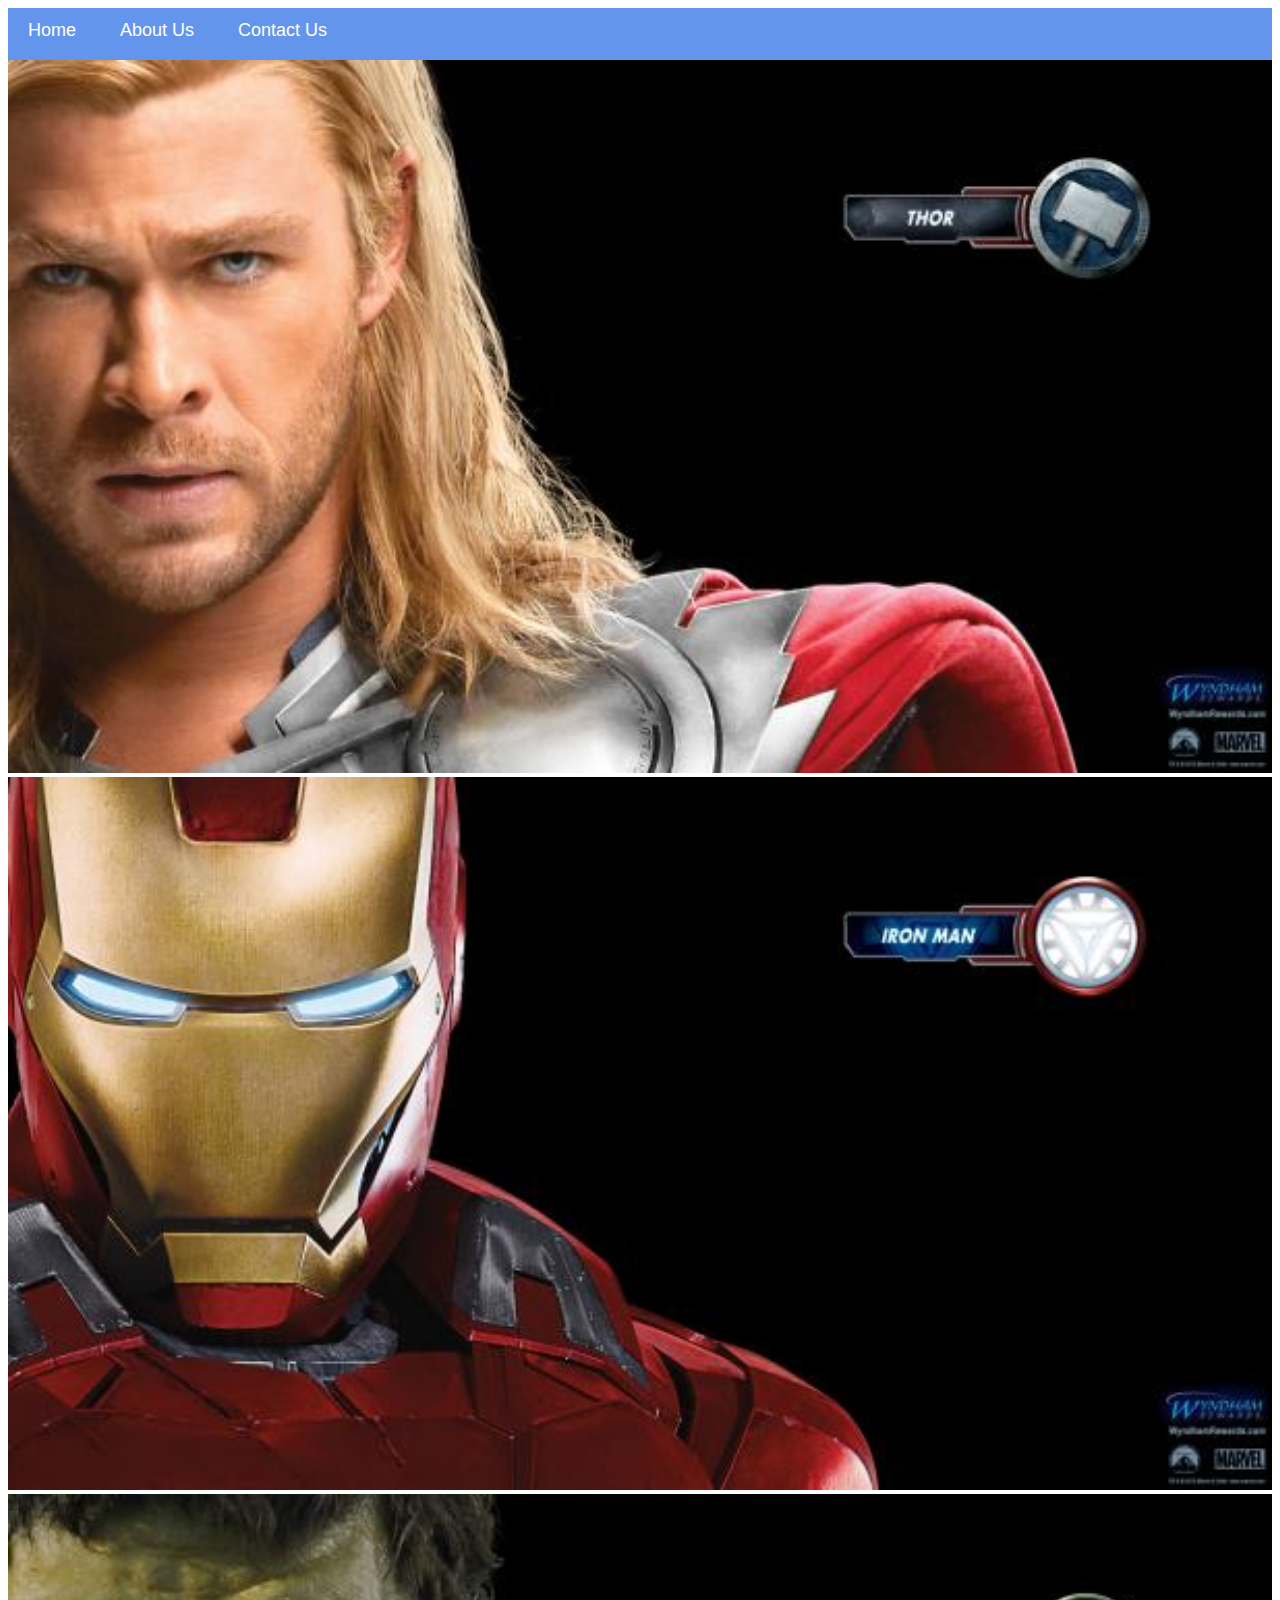
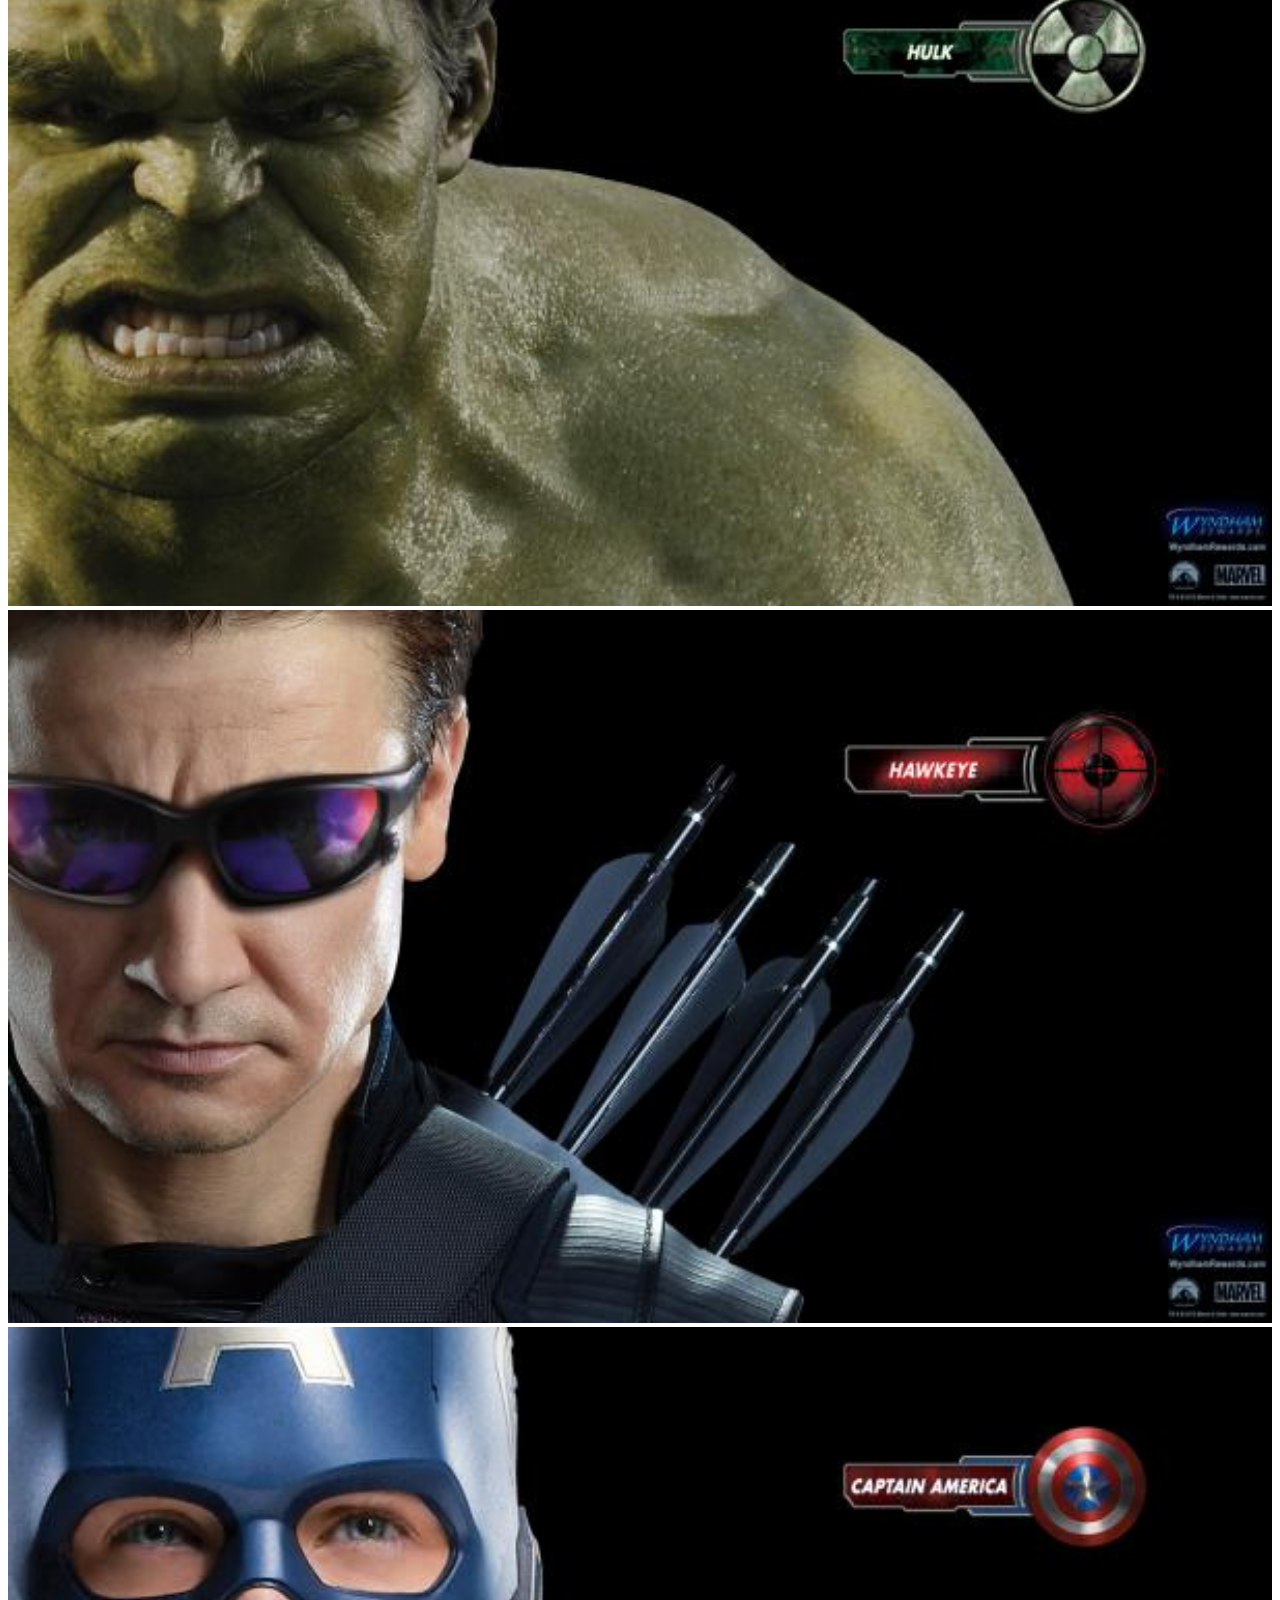
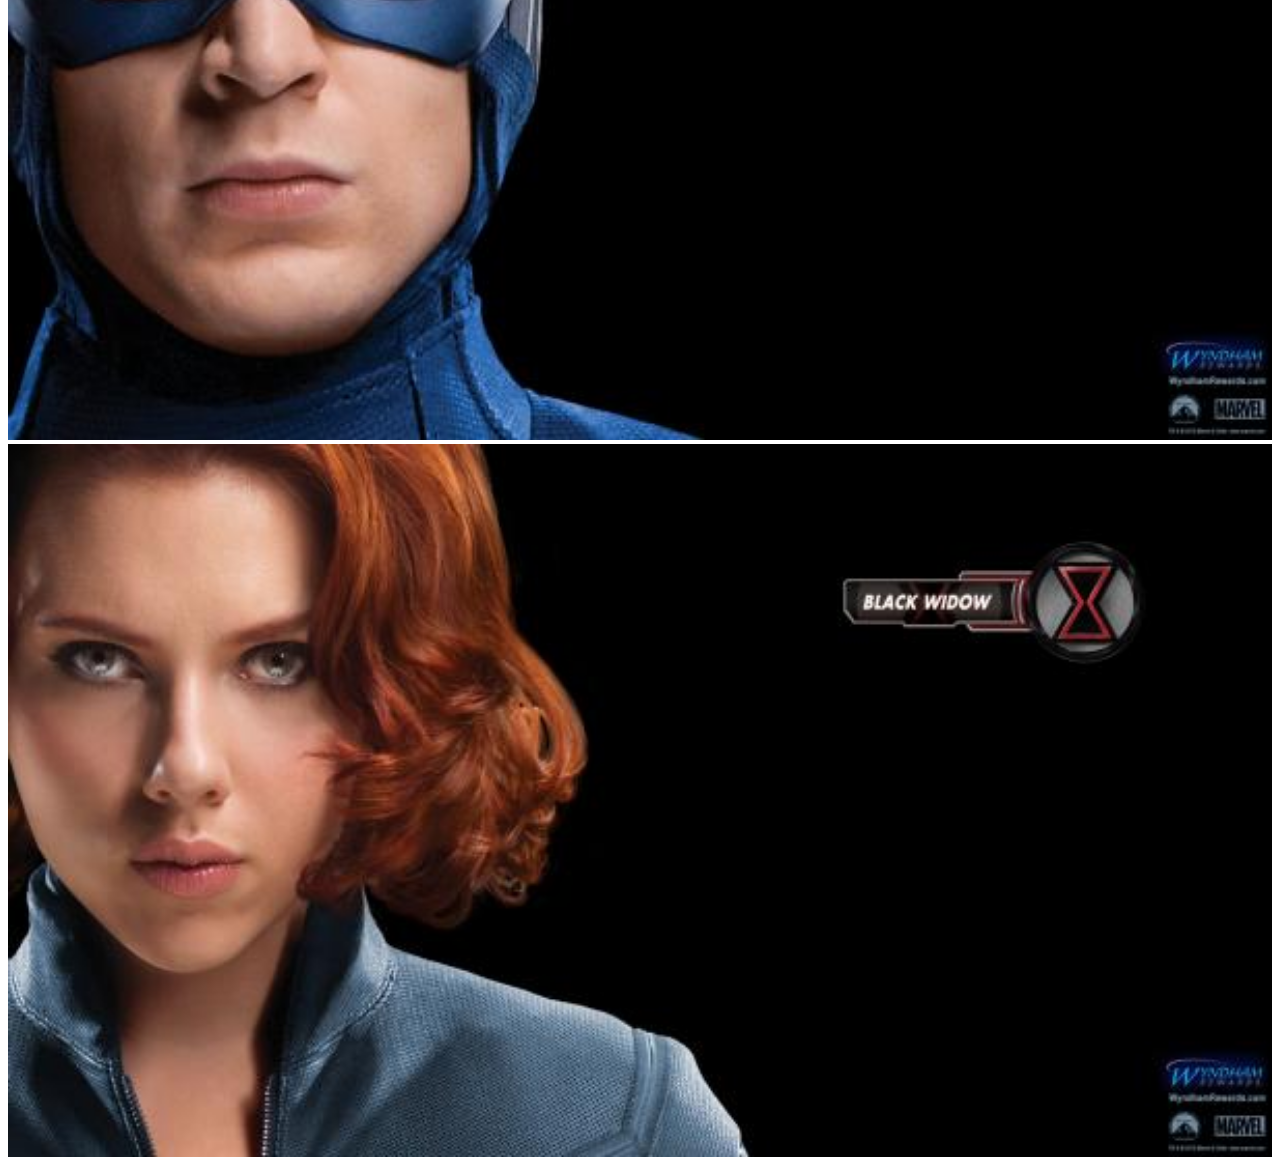
<file: index.html>
<!DOCTYPE html>
<html lang="en">
<head>
    <meta charset="UTF-8">
    <meta name="viewport" content="width=device-width, initial-scale=1.0">
    <title>Document</title>
    <link rel="stylesheet" href="style.css" >
</head>
<body>

    <div id="menu">
        <a href="index.html">Home</a>
        <a href="about.html">About Us</a>
        <a href="contact.html">Contact Us</a>
    </div>

    <div class="gallery">
        <a href="avenger-1.html"><img src="images/avengers_01.jpg" /></a>
         <a href="avenger-2.html"><img src="images/avengers_02.jpg" /></a>
         <a href="avenger-3.html"><img src="images/avengers_03.jpg" /></a>
         <a href="avenger-4.html"><img src="images/avengers_04.jpg" /></a>
         <a href="avenger-5.html"><img src="images/avengers_05.jpg" /></a>
         <a href="avenger-6.html"><img src="images/avengers_06.jpg" /></a>
    </div>
    
</body>
</html>
</file>
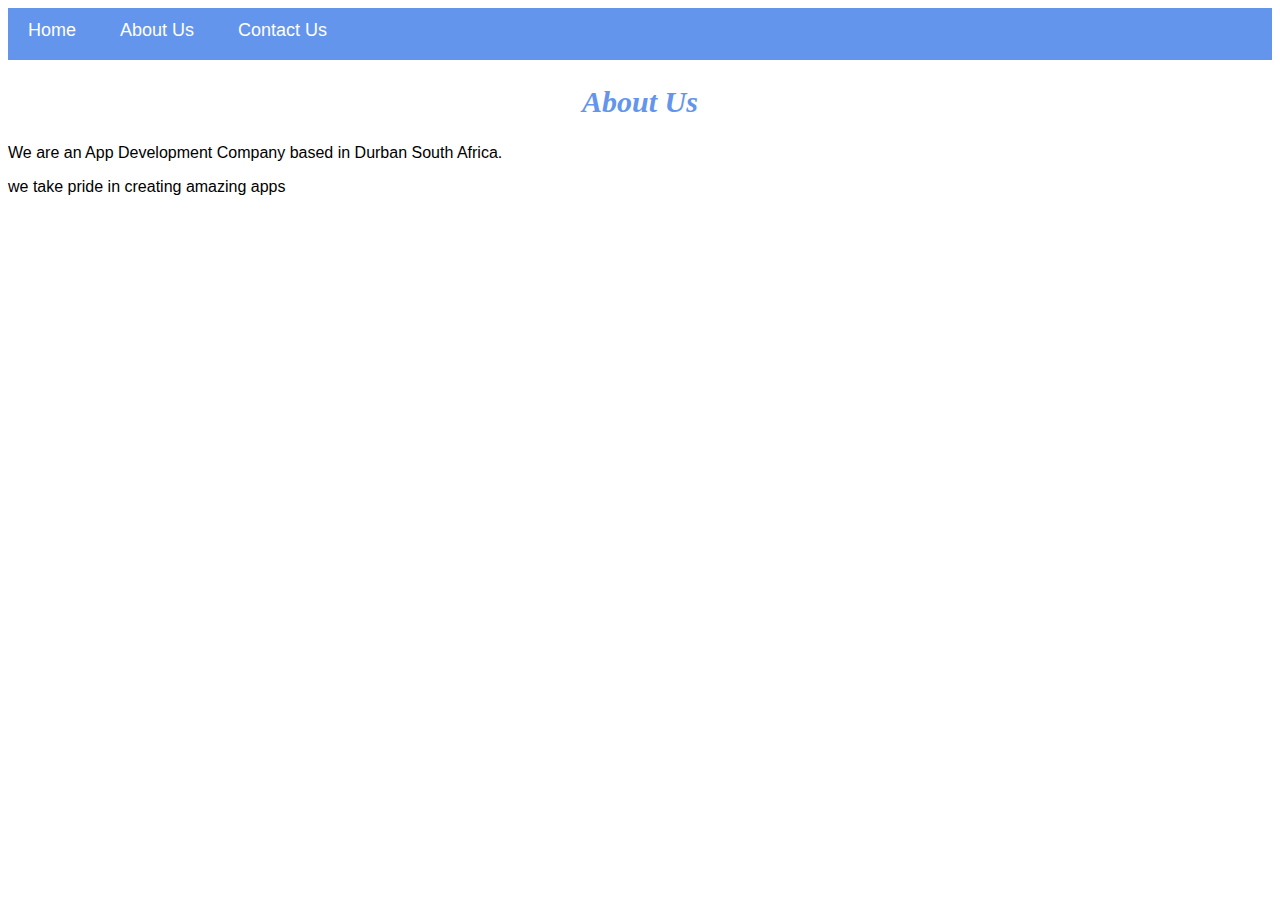
<file: about.html>
<!DOCTYPE html>
<html lang="en">
<head>
    <meta charset="UTF-8">
    <meta name="viewport" content="width=device-width, initial-scale=1.0">
    <title>Document</title>
    <link rel="stylesheet" href="style.css">
</head>
<body> 
    <div id="menu">
        <a href="index.html">Home</a>
        <a href="about.html">About Us</a>
        <a href="contact.html">Contact Us</a>
    </div>
    <h2>About Us</h2>
    <p>We are an App Development Company based in Durban South Africa.</p>
    <p>we take pride in creating amazing apps</p>
</body>
</html>
</file>
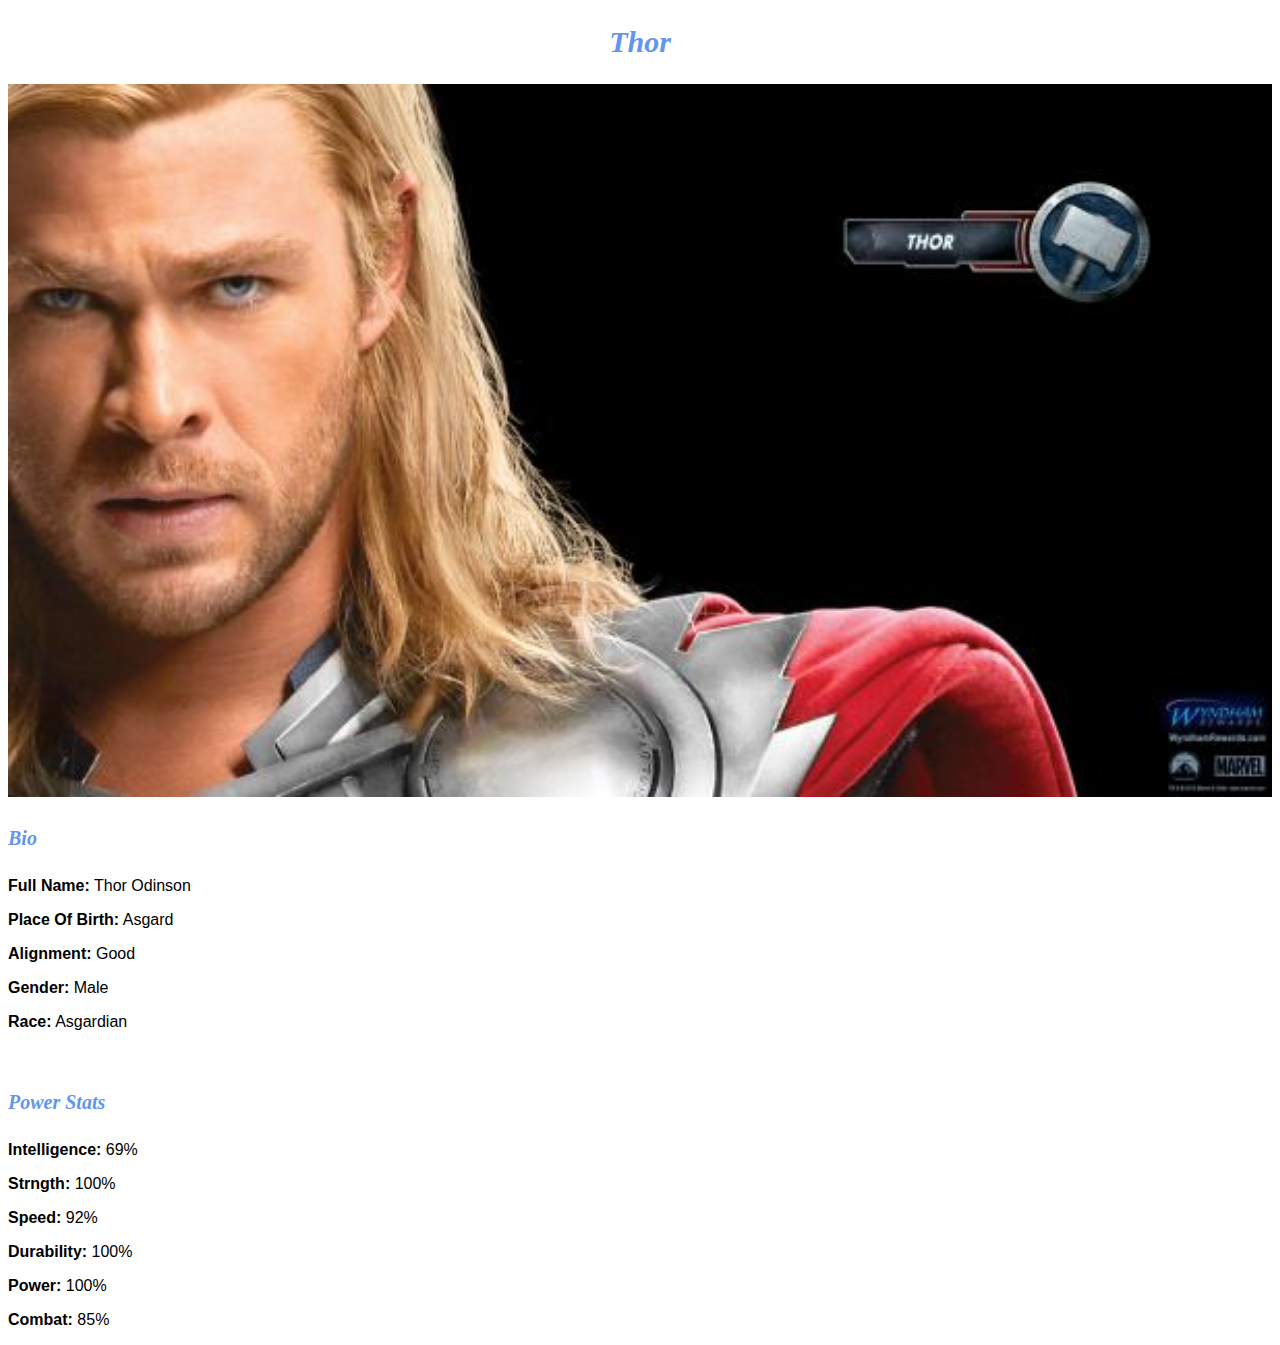
<file: avenger-1.html>
<!DOCTYPE html>
<html lang="en">
<head>
    <meta charset="UTF-8">
    <meta name="viewport" content="width=device-width, initial-scale=1.0">
    <title>Document</title>

    <link rel="stylesheet" href="style.css"/>
</head>
<body>
    <h2>Thor</h2>
    <div class="gallery">
        <img src="images/avengers_01.jpg"/>
    </div>
    <h4>Bio</h4>
    <p><b>Full Name:</b> Thor Odinson</p>
    <p><b>Place Of Birth:</b> Asgard</p>
    <p><b>Alignment:</b> Good</p>
    <p><b>Gender:</b> Male</p>
    <p><b>Race:</b> Asgardian</p>
    <br/>
    <h4>Power Stats</h4>
    <p><b>Intelligence:</b> 69%</p>
    <p><b>Strngth:</b> 100%</p>
    <p><b>Speed:</b> 92%</p>
    <p><b>Durability:</b> 100%</p>
    <p><b>Power:</b> 100%</p>
    <p><b>Combat:</b> 85%</p>
</body>
</html>
</file>
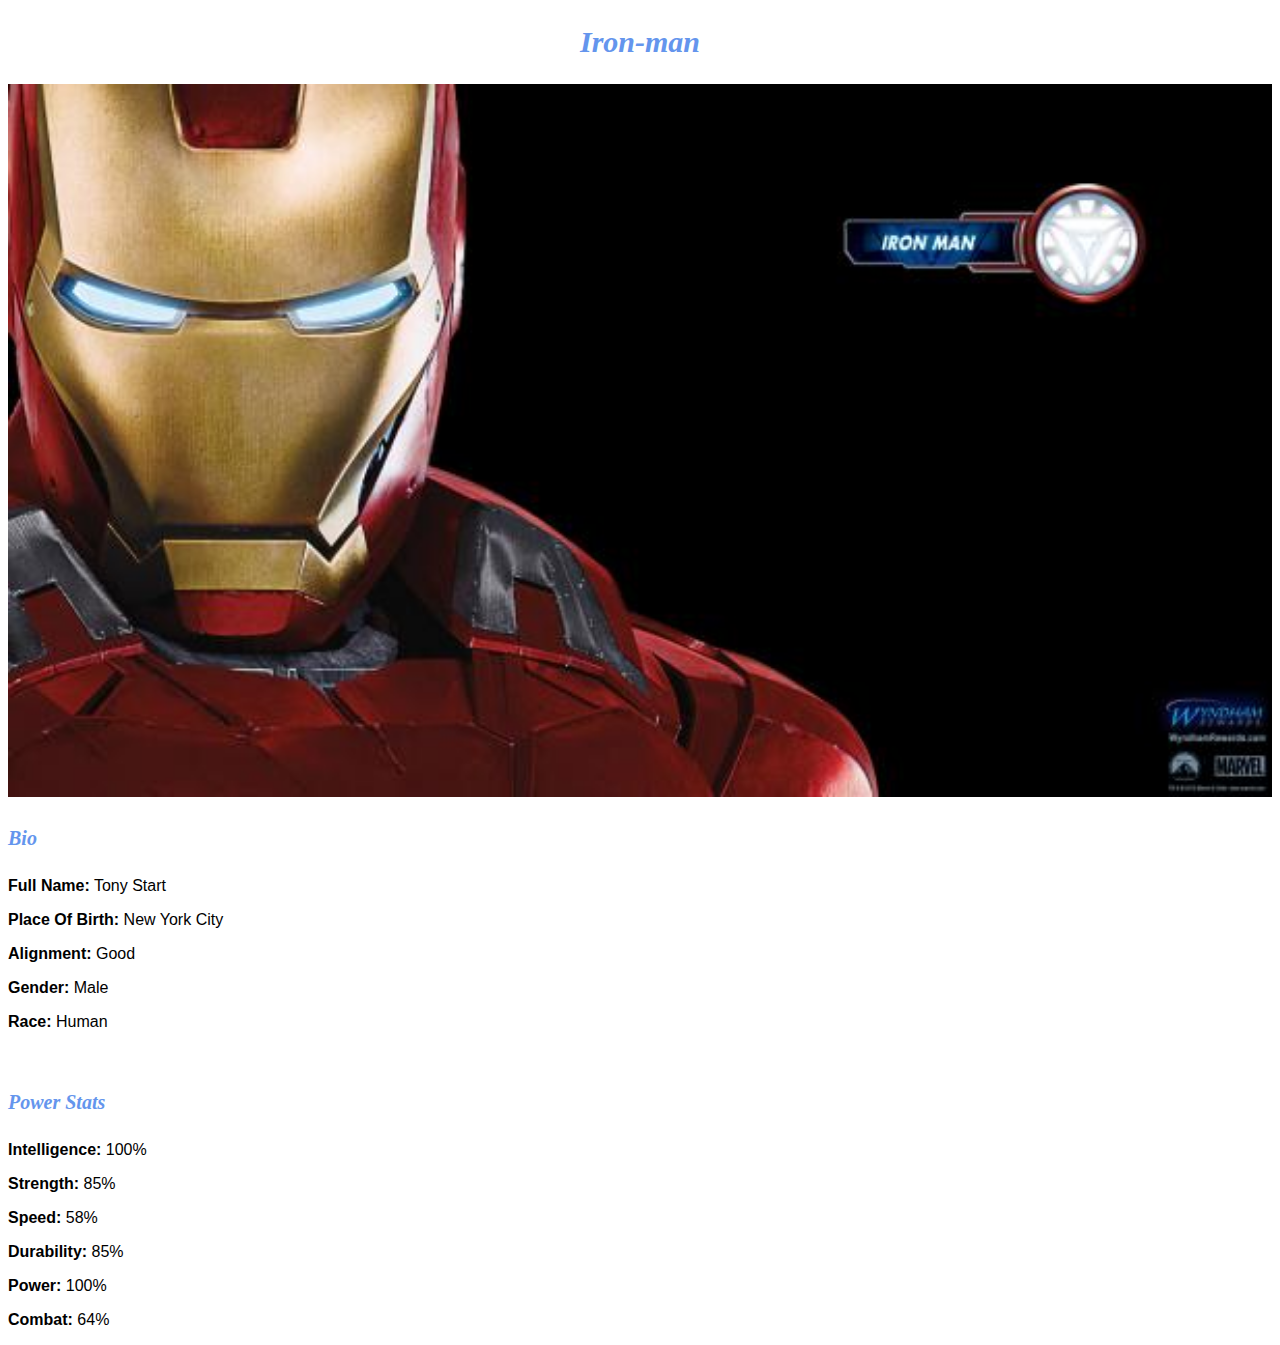
<file: avenger-2.html>
<!DOCTYPE html>
<html lang="en">
<head>
    <meta charset="UTF-8">
    <meta name="viewport" content="width=device-width, initial-scale=1.0">
    <title>Document</title>

    <link rel="stylesheet" href="style.css"/>
</head>
<body>
    <h2>Iron-man</h2>
    <div class="gallery">
        <img src="images/avengers_02.jpg"/>
    </div>
    <h4>Bio</h4>
    <p><b>Full Name:</b> Tony Start</p>
    <p><b>Place Of Birth:</b> New York City</p>
    <p><b>Alignment:</b> Good</p>
    <p><b>Gender:</b> Male</p>
    <p><b>Race:</b> Human</p>
    <br/>
    <h4>Power Stats</h4>
    <p><b>Intelligence:</b> 100%</p>
    <p><b>Strength:</b> 85%</p>
    <p><b>Speed:</b> 58%</p>
    <p><b>Durability:</b> 85%</p>
    <p><b>Power:</b> 100%</p>
    <p><b>Combat:</b> 64%</p>
</body>
</html>
</file>
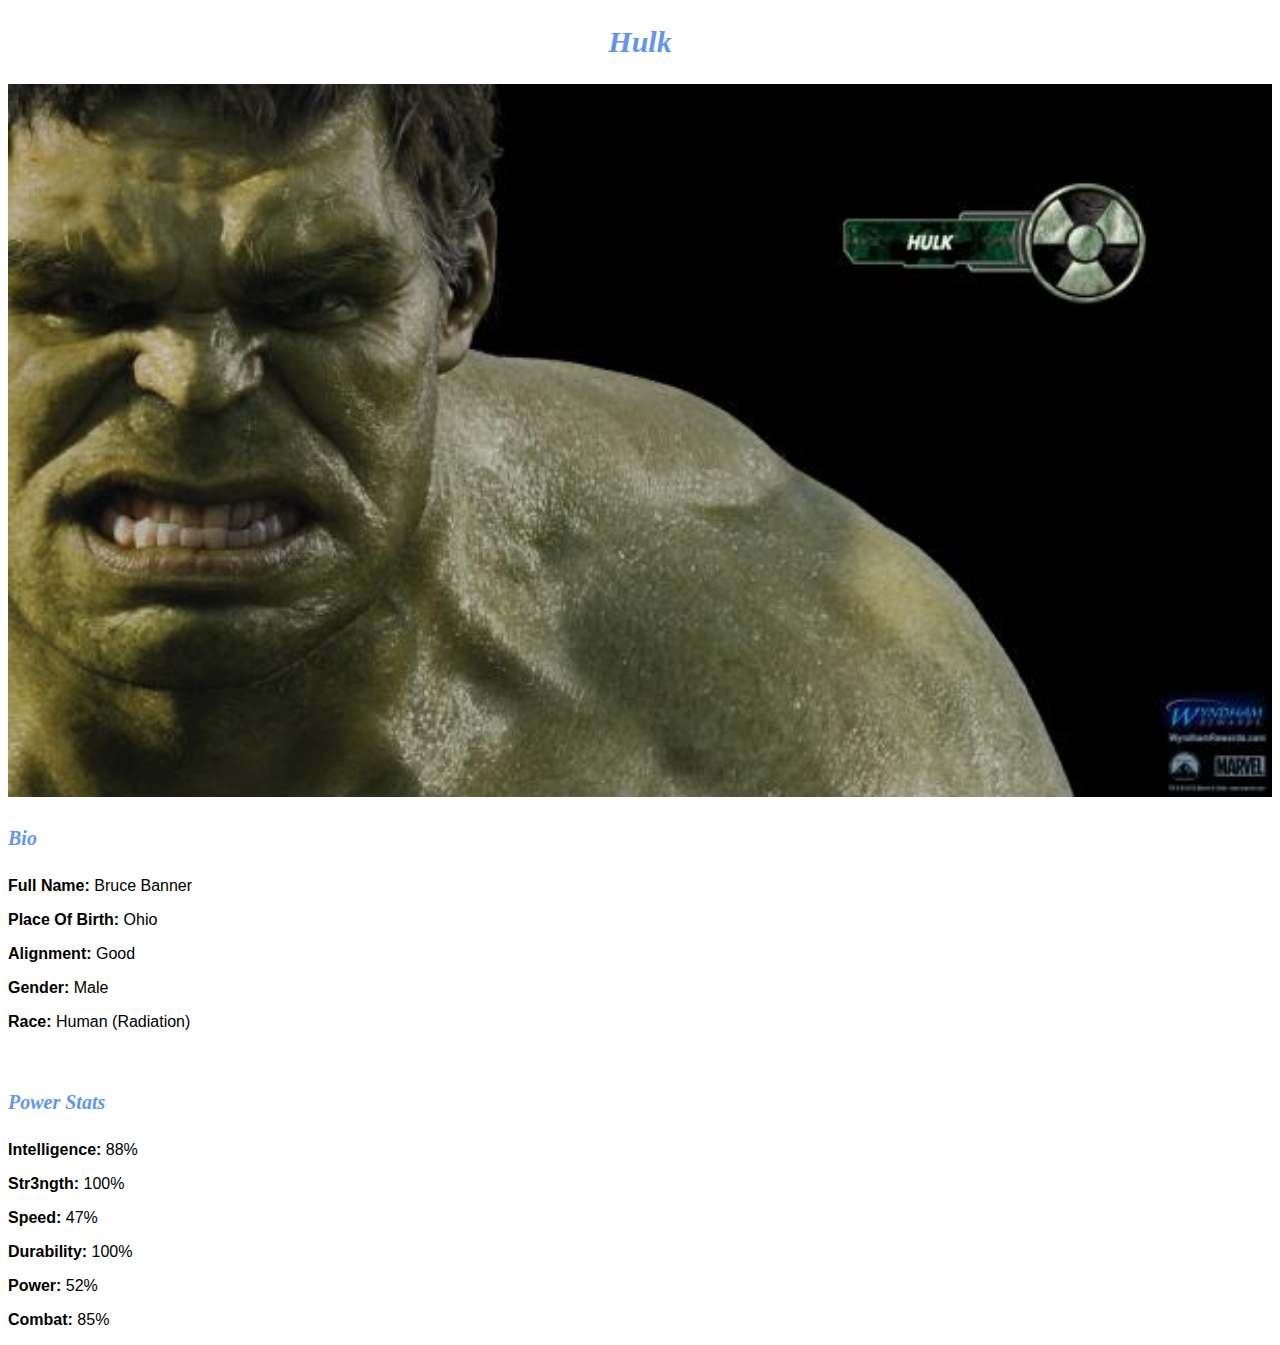
<file: avenger-3.html>
<!DOCTYPE html>
<html lang="en">
<head>
    <meta charset="UTF-8">
    <meta name="viewport" content="width=device-width, initial-scale=1.0">
    <title>Document</title>

    <link rel="stylesheet" href="style.css"/>
</head>
<body>
    <h2>Hulk</h2>
    <div class="gallery">
        <img src="images/avengers_03.jpg"/>
    </div>
    <h4>Bio</h4>
    <p><b>Full Name:</b> Bruce Banner</p>
    <p><b>Place Of Birth:</b> Ohio</p>
    <p><b>Alignment:</b> Good</p>
    <p><b>Gender:</b> Male</p>
    <p><b>Race:</b> Human (Radiation)</p>
    <br/>
    
    <h4>Power Stats</h4>
    <p><b>Intelligence:</b> 88%</p>
    <p><b>Str3ngth:</b> 100%</p>
    <p><b>Speed:</b> 47%</p>
    <p><b>Durability:</b> 100%</p>
    <p><b>Power:</b> 52%</p>
    <p><b>Combat:</b> 85%</p>
</body>
</html>
</file>
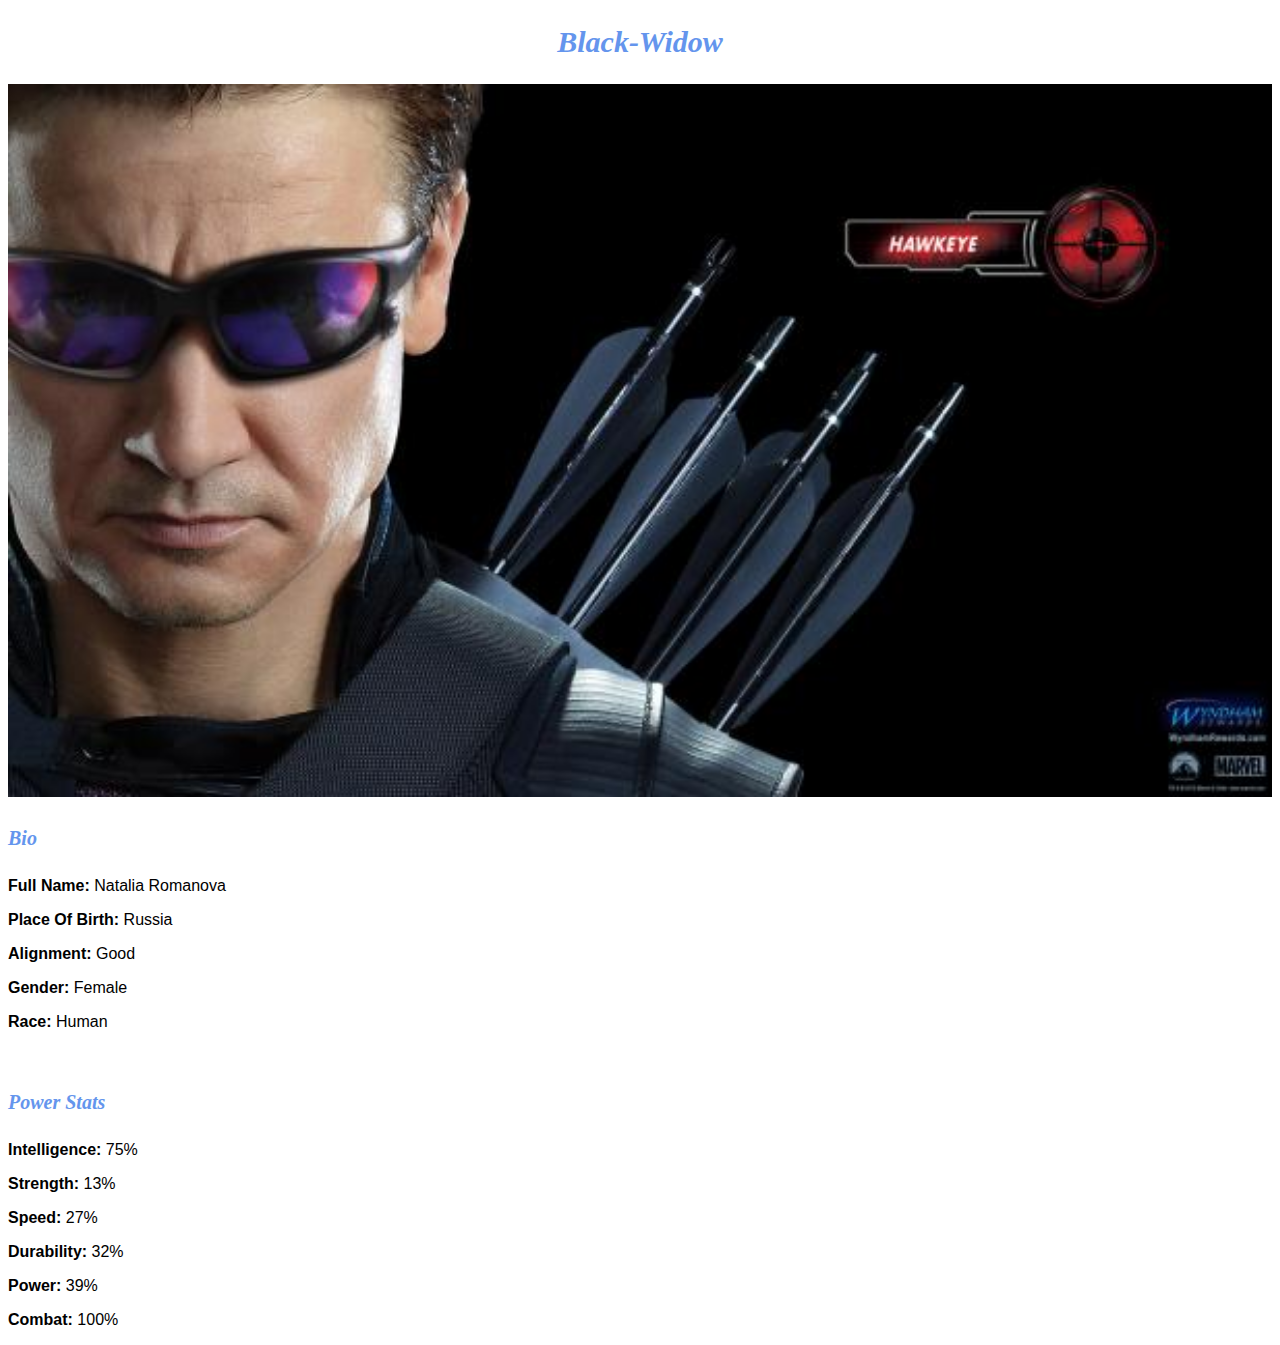
<file: avenger-4.html>
<!DOCTYPE html>
<html lang="en">
<head>
    <meta charset="UTF-8">
    <meta name="viewport" content="width=device-width, initial-scale=1.0">
    <title>Document</title>

    <link rel="stylesheet" href="style.css"/>
</head>
<body>
    <h2>Black-Widow</h2>
    <div class="gallery">
        <img src="images/avengers_04.jpg"/>
    </div>
    <h4>Bio</h4>
    <p><b>Full Name:</b> Natalia Romanova</p>
    <p><b>Place Of Birth:</b> Russia</p>
    <p><b>Alignment:</b> Good</p>
    <p><b>Gender:</b> Female</p>
    <p><b>Race:</b> Human</p>
    <br/>
    <h4>Power Stats</h4>
    <p><b>Intelligence:</b> 75%</p>
    <p><b>Strength:</b> 13%</p>
    <p><b>Speed:</b> 27%</p>
    <p><b>Durability:</b> 32%</p>
    <p><b>Power:</b> 39%</p>
    <p><b>Combat:</b> 100%</p>
</body>
</html>
</file>
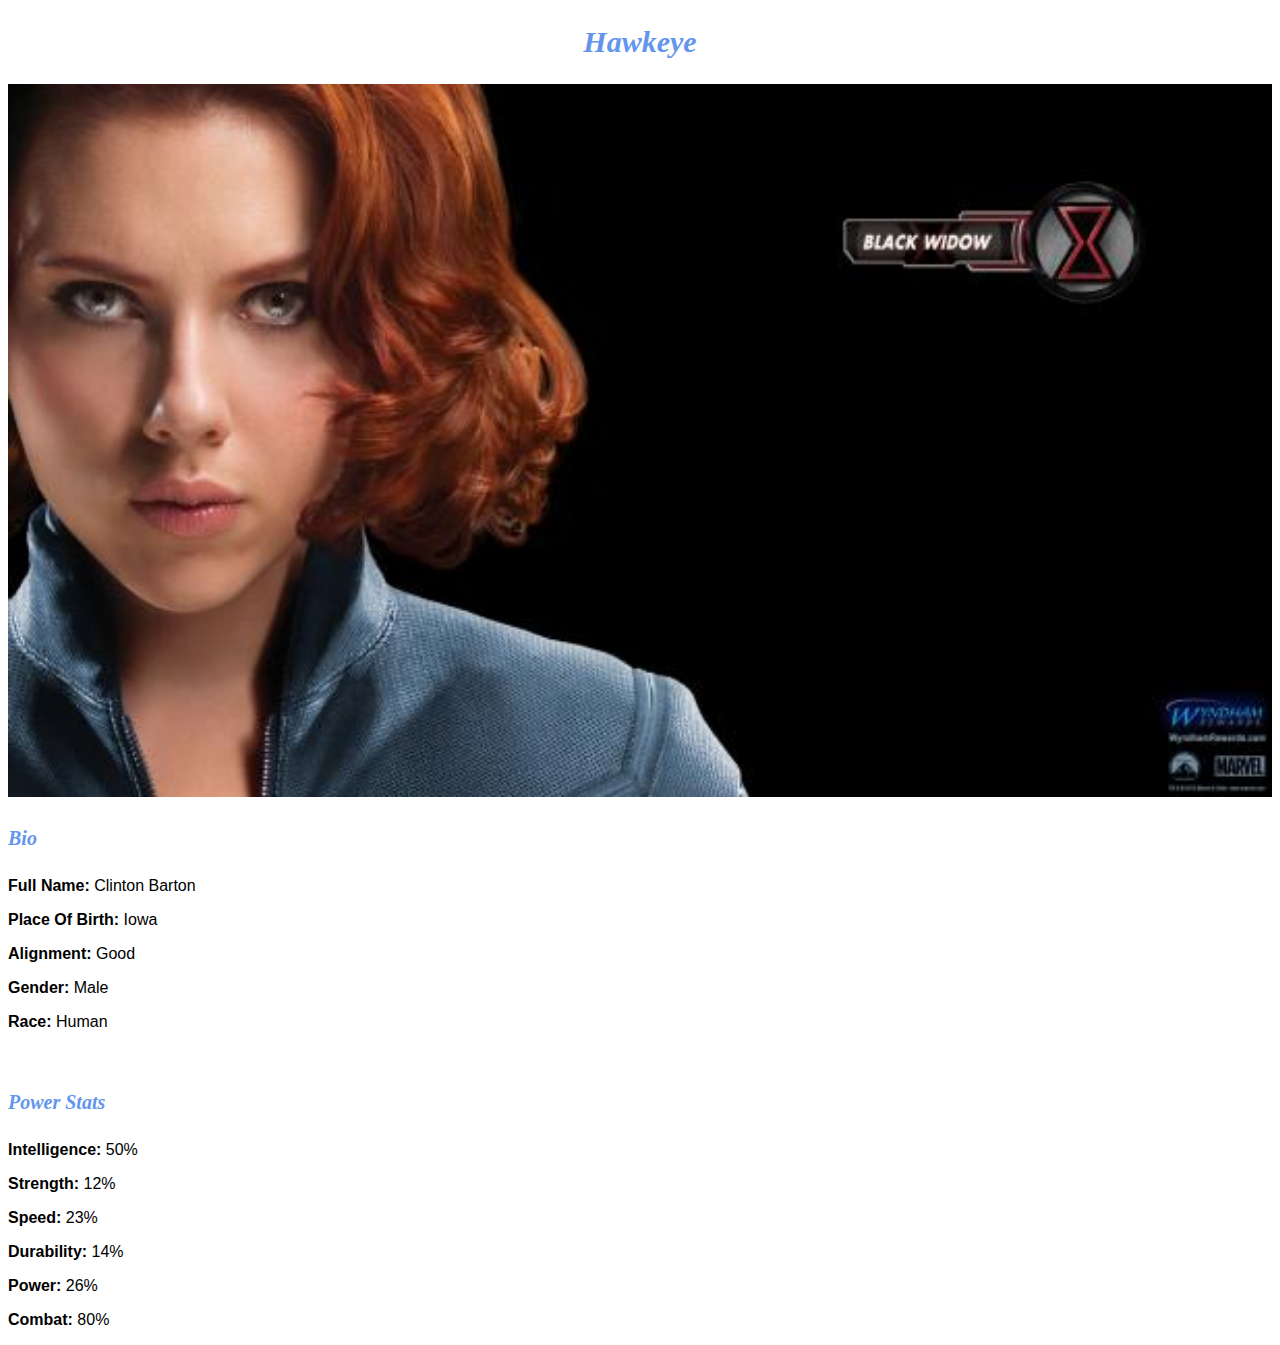
<file: avenger-5.html>
<!DOCTYPE html>
<html lang="en">
<head>
    <meta charset="UTF-8">
    <meta name="viewport" content="width=device-width, initial-scale=1.0">
    <title>Document</title>

    <link rel="stylesheet" href="style.css"/>
</head>
<body>
    <h2>Hawkeye</h2>
    <div class="gallery">
        <img src="images/avengers_06.jpg"/>
    </div>
    <h4>Bio</h4>
    <p><b>Full Name:</b> Clinton Barton</p>
    <p><b>Place Of Birth:</b> Iowa</p>
    <p><b>Alignment:</b> Good</p>
    <p><b>Gender:</b> Male</p>
    <p><b>Race:</b> Human</p>
    <br/>
    <h4>Power Stats</h4>
    <p><b>Intelligence:</b> 50%</p>
    <p><b>Strength:</b> 12%</p>
    <p><b>Speed:</b> 23%</p>
    <p><b>Durability:</b> 14%</p>
    <p><b>Power:</b> 26%</p>
    <p><b>Combat:</b> 80%</p>
</body>
</html>
</file>
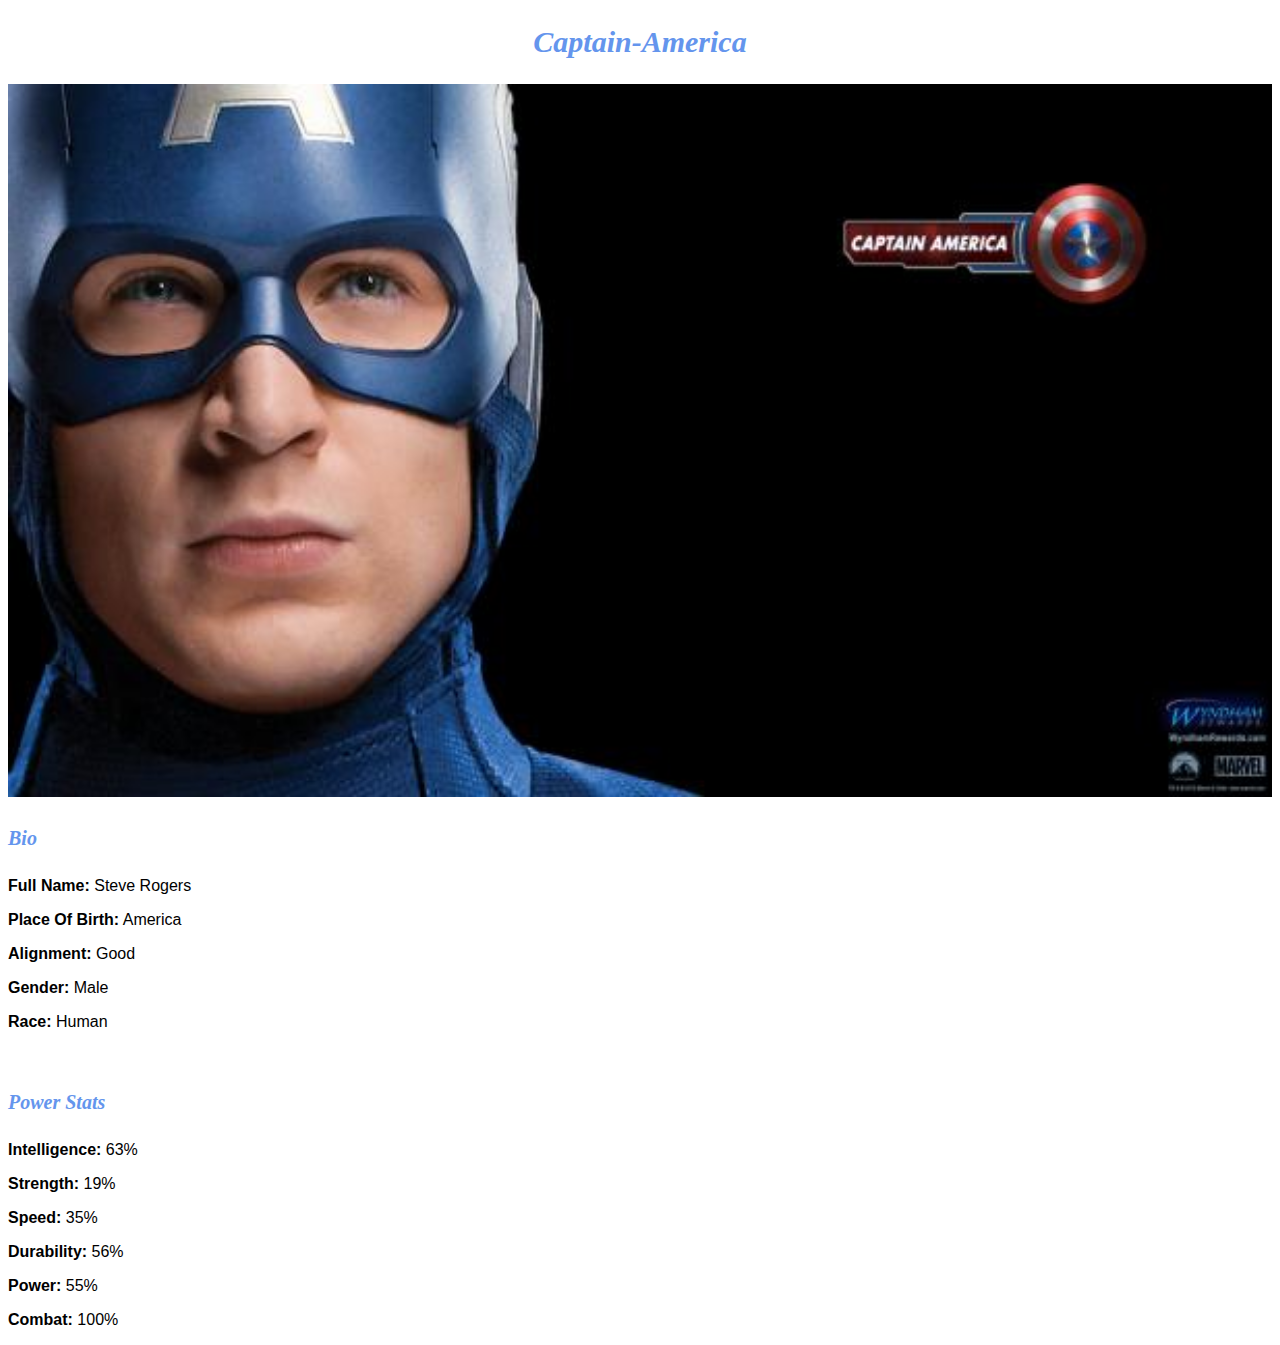
<file: avenger-6.html>
<!DOCTYPE html>
<html lang="en">
<head>
    <meta charset="UTF-8">
    <meta name="viewport" content="width=device-width, initial-scale=1.0">
    <title>Document</title>

    <link rel="stylesheet" href="style.css"/>
</head>
<body>
    <h2>Captain-America</h2>
    <div class="gallery">
        <img src="images/avengers_05.jpg"/>
    </div>
    <h4>Bio</h4>
    <p><b>Full Name:</b> Steve Rogers</p>
    <p><b>Place Of Birth:</b> America</p>
    <p><b>Alignment:</b> Good</p>
    <p><b>Gender:</b> Male</p>
    <p><b>Race:</b> Human</p>
    <br/>
    <h4>Power Stats</h4>
    <p><b>Intelligence:</b> 63%</p>
    <p><b>Strength:</b> 19%</p>
    <p><b>Speed:</b> 35%</p>
    <p><b>Durability:</b> 56%</p>
    <p><b>Power:</b> 55%</p>
    <p><b>Combat:</b> 100%</p>
</body>
</html>
</file>
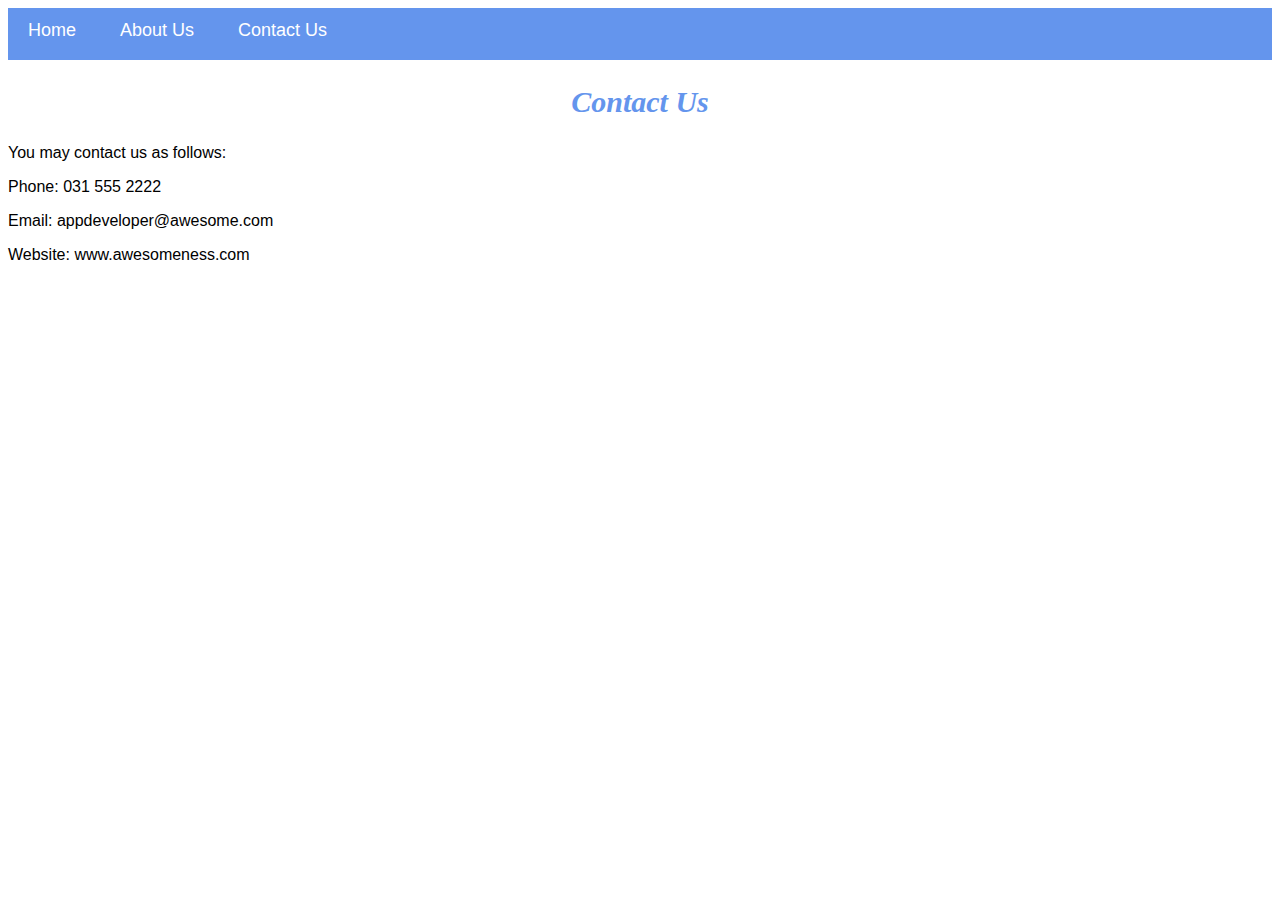
<file: contact.html>
<!DOCTYPE html>
<html lang="en">
<head>
    <meta charset="UTF-8">
    <meta name="viewport" content="width=device-width, initial-scale=1.0">
    <title>Document</title>
    <link rel="stylesheet" href="style.css">

</head>
<body>

    <div id="menu">
        <a href="index.html">Home</a>
        <a href="about.html">About Us</a>
        <a href="contact.html">Contact Us</a>
    </div>

    <h2>Contact Us</h2>
    <p>You may contact us as follows:</p>
    <p>Phone: 031 555 2222</p>
    <p>Email: appdeveloper@awesome.com</p>
    <p>Website: www.awesomeness.com</p>
</body>
</html>
</file>
<file: style.css>
.gallery img{
    width: 100%
}
#menu {
    width: 100%;
    height: 40px;
    background-color: cornflowerblue;
    padding-top: 12px;
}
#menu a{
    color: #FFFFFF;
    font-family: Helvetica, sans-serif;
    font-size: 18px;
    text-decoration: none;
    font-weight: 800px;
    padding-left: 20px;
    padding-right: 20px;
}

#menu a:hover{
    color: #5077bd;
}

h2 {
    font-family: Impact, fantasy;
    text-align: center;
    font-size: 30px;
    color: cornflowerblue;
    font-style: italic;
}

h4{
    font-family: Impact, fantasy;
    font-size: 20px;
    color: cornflowerblue;
    font-style: italic;
}
p {
    font-family: Helvetica, sans-serif;
}
</file>
